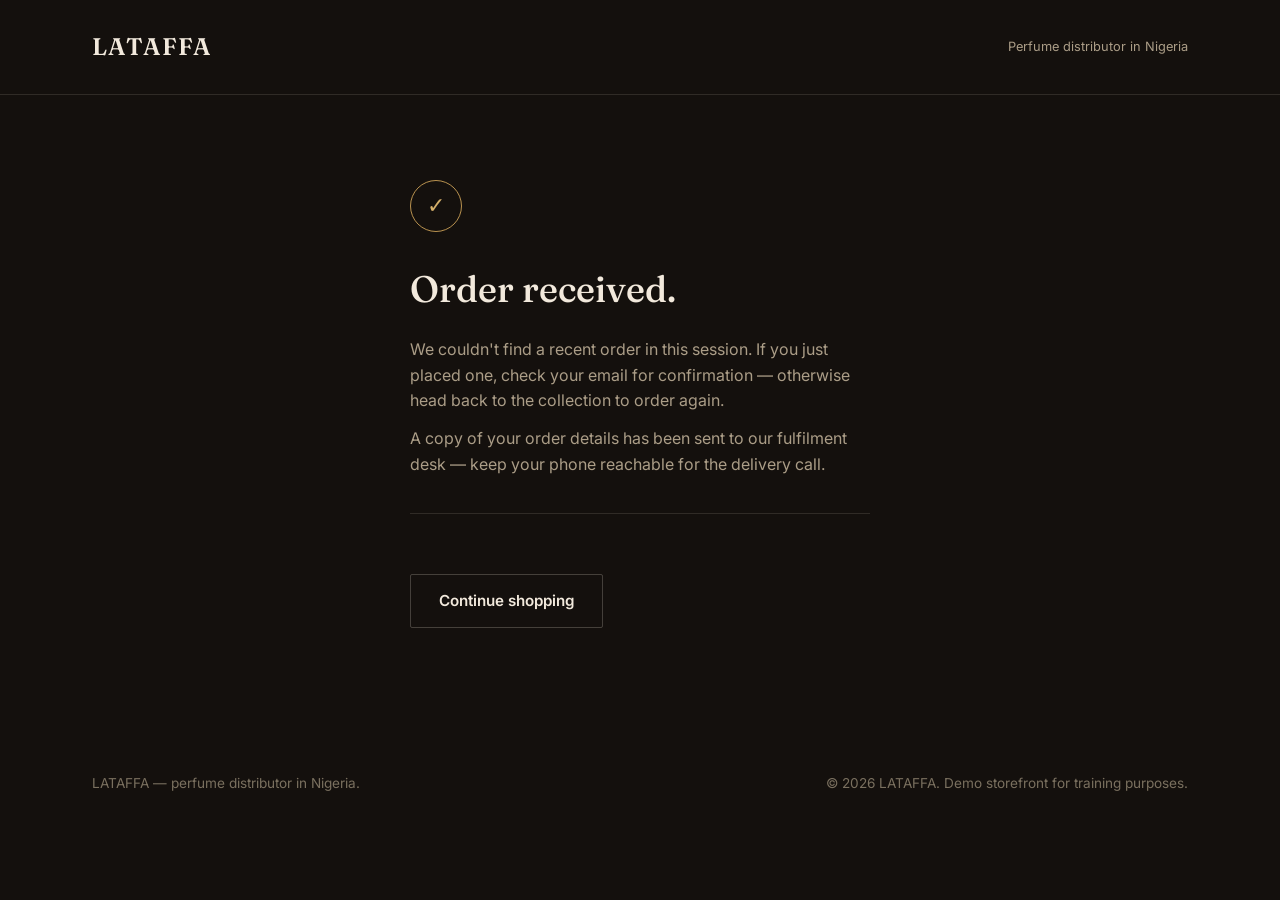
<file: thank-you.html>
<!DOCTYPE html>
<html lang="en">
<head>
  <meta charset="UTF-8" />
  <meta name="viewport" content="width=device-width, initial-scale=1.0" />
  <title>Order confirmed — LATAFFA</title>
  <meta name="robots" content="noindex" />
  <link rel="preconnect" href="https://fonts.googleapis.com" />
  <link rel="preconnect" href="https://fonts.gstatic.com" crossorigin />
  <link href="https://fonts.googleapis.com/css2?family=Fraunces:opsz,wght@9..144,400;9..144,500;9..144,600&family=Inter:wght@400;500;600;700&display=swap" rel="stylesheet" />
  <link rel="stylesheet" href="css/style.css" />
</head>
<body>

  <header class="site-header">
    <div class="wrap">
      <a href="index.html" class="wordmark">LATAFFA</a>
      <span class="header-note">Perfume distributor in Nigeria</span>
    </div>
  </header>

  <section class="thanks">
    <div class="wrap">
      <div class="thanks-inner">
        <div class="thanks-mark" aria-hidden="true">&#10003;</div>
        <h1>Order received.</h1>
        <p>Thank you<span id="thanks-name">,</span> your order <span class="order-id" id="order-id">—</span> has been received. Our team will call to confirm delivery within 24 hours.</p>
        <p>A copy of your order details has been sent to our fulfilment desk — keep your phone reachable for the delivery call.</p>

        <div class="thanks-summary" id="thanks-summary">
          <!-- filled in by js/thank-you.js, which also fires the PURCHASE pixel event -->
        </div>

        <p style="margin-top: 32px;"><a href="index.html" class="btn btn-ghost">Continue shopping</a></p>
      </div>
    </div>
  </section>

  <footer class="site-footer">
    <div class="wrap">
      <span>LATAFFA — perfume distributor in Nigeria.</span>
      <span>&copy; <span id="year"></span> LATAFFA. Demo storefront for training purposes.</span>
    </div>
  </footer>

  <script src="js/products.js"></script>
  <script src="js/snap-pixel.js"></script>
  <script src="js/thank-you.js"></script>
</body>
</html>
</file>
<file: css/style.css>
/* ==========================================================================
   LATAFFA — design tokens
   Palette: warm espresso-black ground, antique gold + amber accents —
   evokes glass, liquid and light rather than a generic tech look.
   Type: Fraunces (display serif, has real personality at large sizes)
         + Inter (body / UI, quiet and legible for forms).
   ========================================================================== */

:root {
  --bg: #14100d;
  --surface: #1c1610;
  --surface-2: #241c14;
  --line: rgba(242, 233, 220, 0.12);
  --line-strong: rgba(242, 233, 220, 0.22);

  --gold: #b9924f;
  --gold-bright: #d4af6a;
  --amber: #8c4a2f;
  --amber-bright: #b1613e;

  --ink: #f2e9dc;
  --ink-muted: #ab9d87;
  --ink-faint: #7a705f;

  --success: #7c9b6c;
  --error: #c1614f;

  --radius: 2px;
  --max-width: 1160px;

  --font-display: "Fraunces", Georgia, serif;
  --font-body: "Inter", -apple-system, BlinkMacSystemFont, sans-serif;
}

* {
  box-sizing: border-box;
}

html {
  scroll-behavior: smooth;
}

body {
  margin: 0;
  background: var(--bg);
  color: var(--ink);
  font-family: var(--font-body);
  font-size: 16px;
  line-height: 1.6;
  -webkit-font-smoothing: antialiased;
}

img {
  max-width: 100%;
  display: block;
}

a {
  color: inherit;
}

.wrap {
  max-width: var(--max-width);
  margin: 0 auto;
  padding: 0 32px;
}

@media (max-width: 640px) {
  .wrap {
    padding: 0 20px;
  }
}

/* Focus visibility */
a:focus-visible,
button:focus-visible,
input:focus-visible,
textarea:focus-visible {
  outline: 2px solid var(--gold-bright);
  outline-offset: 3px;
}

@media (prefers-reduced-motion: reduce) {
  * {
    animation-duration: 0.01ms !important;
    transition-duration: 0.01ms !important;
    scroll-behavior: auto !important;
  }
}

/* ---------- header ---------- */

.site-header {
  border-bottom: 1px solid var(--line);
  padding: 28px 0;
}

.site-header .wrap {
  display: flex;
  align-items: center;
  justify-content: space-between;
}

.wordmark {
  font-family: var(--font-display);
  font-size: 1.5rem;
  font-weight: 600;
  letter-spacing: 0.04em;
  text-decoration: none;
  color: var(--ink);
}

.header-note {
  font-size: 0.8rem;
  color: var(--ink-muted);
}

@media (max-width: 640px) {
  .header-note {
    display: none;
  }
}

/* ---------- hero ---------- */

.hero {
  position: relative;
  overflow: hidden;
  padding: 96px 0 112px;
}

.hero-glow {
  position: absolute;
  top: -220px;
  right: -160px;
  width: 640px;
  height: 640px;
  border-radius: 50%;
  background: radial-gradient(circle at 35% 35%, rgba(212, 175, 106, 0.35), rgba(140, 74, 47, 0.18) 45%, transparent 70%);
  filter: blur(2px);
  pointer-events: none;
}

.hero-glow::after {
  content: "";
  position: absolute;
  top: 260px;
  left: -60px;
  width: 260px;
  height: 260px;
  border-radius: 50%;
  background: radial-gradient(circle at 40% 40%, rgba(185, 146, 79, 0.28), transparent 70%);
}

.hero-inner {
  position: relative;
  max-width: 640px;
}

.hero-kicker {
  font-size: 0.95rem;
  color: var(--gold);
  margin: 0 0 20px;
}

.hero h1 {
  font-family: var(--font-display);
  font-weight: 500;
  font-size: clamp(2.4rem, 5vw, 3.6rem);
  line-height: 1.08;
  margin: 0 0 24px;
  color: var(--ink);
}

.hero p.lede {
  font-size: 1.1rem;
  color: var(--ink-muted);
  max-width: 46ch;
  margin: 0 0 36px;
}

.hero-actions {
  display: flex;
  gap: 16px;
  flex-wrap: wrap;
}

/* ---------- buttons ---------- */

.btn {
  display: inline-block;
  padding: 14px 28px;
  font-family: var(--font-body);
  font-size: 0.95rem;
  font-weight: 600;
  border-radius: var(--radius);
  text-decoration: none;
  border: 1px solid transparent;
  cursor: pointer;
  transition: background-color 0.15s ease, border-color 0.15s ease, color 0.15s ease;
}

.btn-primary {
  background: var(--gold);
  color: #1a1409;
}

.btn-primary:hover {
  background: var(--gold-bright);
}

.btn-ghost {
  background: transparent;
  border-color: var(--line-strong);
  color: var(--ink);
}

.btn-ghost:hover {
  border-color: var(--gold);
  color: var(--gold-bright);
}

.btn-block {
  display: block;
  width: 100%;
  text-align: center;
}

.btn[disabled] {
  opacity: 0.5;
  cursor: not-allowed;
}

/* ---------- section heading ---------- */

.section-head {
  display: flex;
  align-items: baseline;
  justify-content: space-between;
  gap: 24px;
  margin: 0 0 44px;
  border-top: 1px solid var(--line);
  padding-top: 28px;
}

.section-head h2 {
  font-family: var(--font-display);
  font-weight: 500;
  font-size: 1.9rem;
  margin: 0;
}

.section-head p {
  color: var(--ink-muted);
  margin: 0;
  max-width: 32ch;
  text-align: right;
  font-size: 0.95rem;
}

@media (max-width: 640px) {
  .section-head {
    flex-direction: column;
  }
  .section-head p {
    text-align: left;
  }
}

/* ---------- products ---------- */

.products {
  padding: 24px 0 100px;
}

.product-grid {
  display: grid;
  grid-template-columns: repeat(2, 1fr);
  gap: 48px;
}

@media (max-width: 760px) {
  .product-grid {
    grid-template-columns: 1fr;
    gap: 56px;
  }
}

.product-card {
  display: flex;
  flex-direction: column;
}

.product-media {
  aspect-ratio: 4 / 5;
  background: var(--surface);
  border: 1px solid var(--line);
  margin-bottom: 22px;
  overflow: hidden;
}

.product-media img {
  width: 100%;
  height: 100%;
  object-fit: cover;
}

.product-name {
  font-family: var(--font-display);
  font-size: 1.35rem;
  font-weight: 500;
  margin: 0 0 8px;
}

.product-note {
  color: var(--ink-muted);
  font-size: 0.95rem;
  margin: 0 0 18px;
  max-width: 38ch;
}

.product-row {
  display: flex;
  align-items: center;
  justify-content: space-between;
  gap: 16px;
}

.price {
  font-family: var(--font-display);
  font-size: 1.2rem;
  color: var(--gold-bright);
}

/* ---------- trust strip ---------- */

.trust-strip {
  border-top: 1px solid var(--line);
  border-bottom: 1px solid var(--line);
  padding: 28px 0;
}

.trust-strip .wrap {
  display: flex;
  gap: 40px;
  flex-wrap: wrap;
  color: var(--ink-muted);
  font-size: 0.9rem;
}

.trust-strip strong {
  color: var(--ink);
  font-weight: 600;
}

/* ---------- footer ---------- */

.site-footer {
  padding: 48px 0;
  color: var(--ink-faint);
  font-size: 0.85rem;
}

.site-footer .wrap {
  display: flex;
  justify-content: space-between;
  flex-wrap: wrap;
  gap: 12px;
}

/* ---------- checkout page ---------- */

.checkout {
  padding: 64px 0 100px;
}

.checkout-grid {
  display: grid;
  grid-template-columns: 1.1fr 0.9fr;
  gap: 64px;
  align-items: start;
}

@media (max-width: 820px) {
  .checkout-grid {
    grid-template-columns: 1fr;
    gap: 48px;
  }
}

.back-link {
  display: inline-block;
  color: var(--ink-muted);
  font-size: 0.9rem;
  text-decoration: none;
  margin-bottom: 28px;
}

.back-link:hover {
  color: var(--gold-bright);
}

.checkout h1 {
  font-family: var(--font-display);
  font-weight: 500;
  font-size: 2.1rem;
  margin: 0 0 32px;
}

.field {
  margin-bottom: 20px;
}

.field label {
  display: block;
  font-size: 0.85rem;
  color: var(--ink-muted);
  margin-bottom: 8px;
}

.field input,
.field textarea,
.field select {
  width: 100%;
  padding: 13px 14px;
  background: var(--surface);
  border: 1px solid var(--line-strong);
  border-radius: var(--radius);
  color: var(--ink);
  font-family: var(--font-body);
  font-size: 0.95rem;
}

.field input::placeholder,
.field textarea::placeholder {
  color: var(--ink-faint);
}

.field input:focus,
.field textarea:focus,
.field select:focus {
  border-color: var(--gold);
}

.field-row {
  display: grid;
  grid-template-columns: 1fr 1fr;
  gap: 16px;
}

@media (max-width: 480px) {
  .field-row {
    grid-template-columns: 1fr;
  }
}

.field-error {
  color: var(--error);
  font-size: 0.8rem;
  margin-top: 6px;
  display: none;
}

.field.invalid input,
.field.invalid select {
  border-color: var(--error);
}

.field.invalid .field-error {
  display: block;
}

.order-summary {
  background: var(--surface);
  border: 1px solid var(--line);
  padding: 28px;
}

.order-summary h2 {
  font-family: var(--font-display);
  font-weight: 500;
  font-size: 1.2rem;
  margin: 0 0 22px;
}

.order-line {
  display: flex;
  gap: 16px;
  padding-bottom: 20px;
  margin-bottom: 20px;
  border-bottom: 1px solid var(--line);
}

.order-line img {
  width: 72px;
  height: 90px;
  object-fit: cover;
  border: 1px solid var(--line);
  flex-shrink: 0;
}

.order-line-name {
  font-weight: 600;
  margin: 0 0 4px;
}

.order-line-note {
  color: var(--ink-muted);
  font-size: 0.85rem;
  margin: 0;
}

.summary-row {
  display: flex;
  justify-content: space-between;
  font-size: 0.9rem;
  color: var(--ink-muted);
  margin-bottom: 10px;
}

.summary-row.total {
  color: var(--ink);
  font-weight: 700;
  font-size: 1.05rem;
  margin-top: 16px;
  padding-top: 16px;
  border-top: 1px solid var(--line);
}

.payment-note {
  margin-top: 22px;
  font-size: 0.82rem;
  color: var(--ink-faint);
  line-height: 1.5;
}

/* ---------- thank you page ---------- */

.thanks {
  min-height: 70vh;
  display: flex;
  align-items: center;
  padding: 64px 0;
}

.thanks-inner {
  max-width: 560px;
}

.thanks-mark {
  width: 52px;
  height: 52px;
  border-radius: 50%;
  border: 1px solid var(--gold);
  display: flex;
  align-items: center;
  justify-content: center;
  margin-bottom: 28px;
  color: var(--gold-bright);
  font-family: var(--font-display);
  font-size: 1.4rem;
}

.thanks h1 {
  font-family: var(--font-display);
  font-weight: 500;
  font-size: 2.3rem;
  margin: 0 0 18px;
}

.thanks p {
  color: var(--ink-muted);
  margin: 0 0 12px;
  max-width: 46ch;
}

.thanks .order-id {
  color: var(--ink);
  font-weight: 600;
}

.thanks-summary {
  margin-top: 36px;
  padding-top: 28px;
  border-top: 1px solid var(--line);
}
</file>
